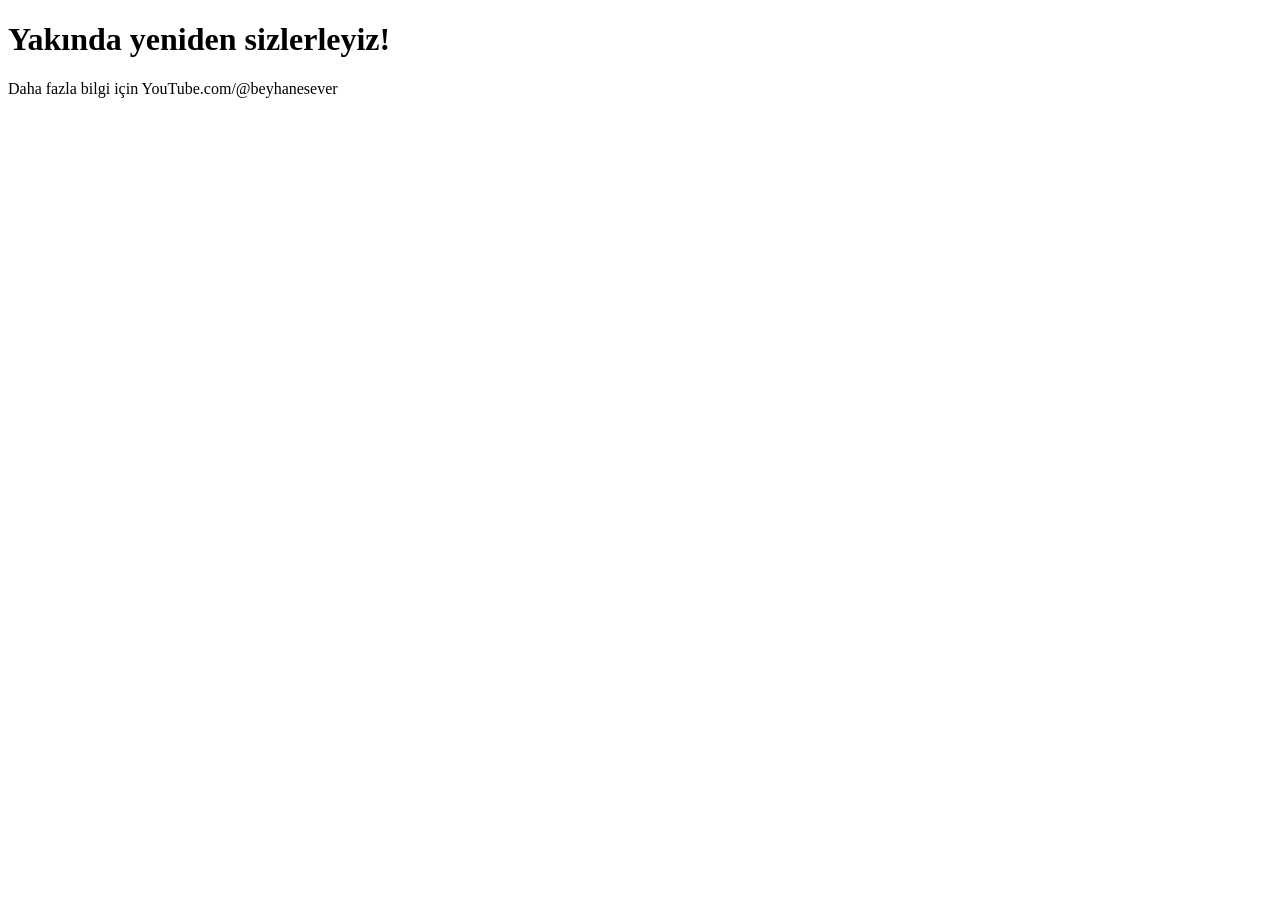
<file: index.html>
<!DOCTYPE html>
<html lang="en">
<head>
    <meta charset="UTF-8">
    <meta name="viewport" content="width=device-width, initial-scale=1.0">
    <title>Beyhane.org</title>
</head>
<body>
    <h1>Yakında yeniden sizlerleyiz!</h1>
    <p>Daha fazla bilgi için YouTube.com/@beyhanesever</p>
</body>
</html>
</file>
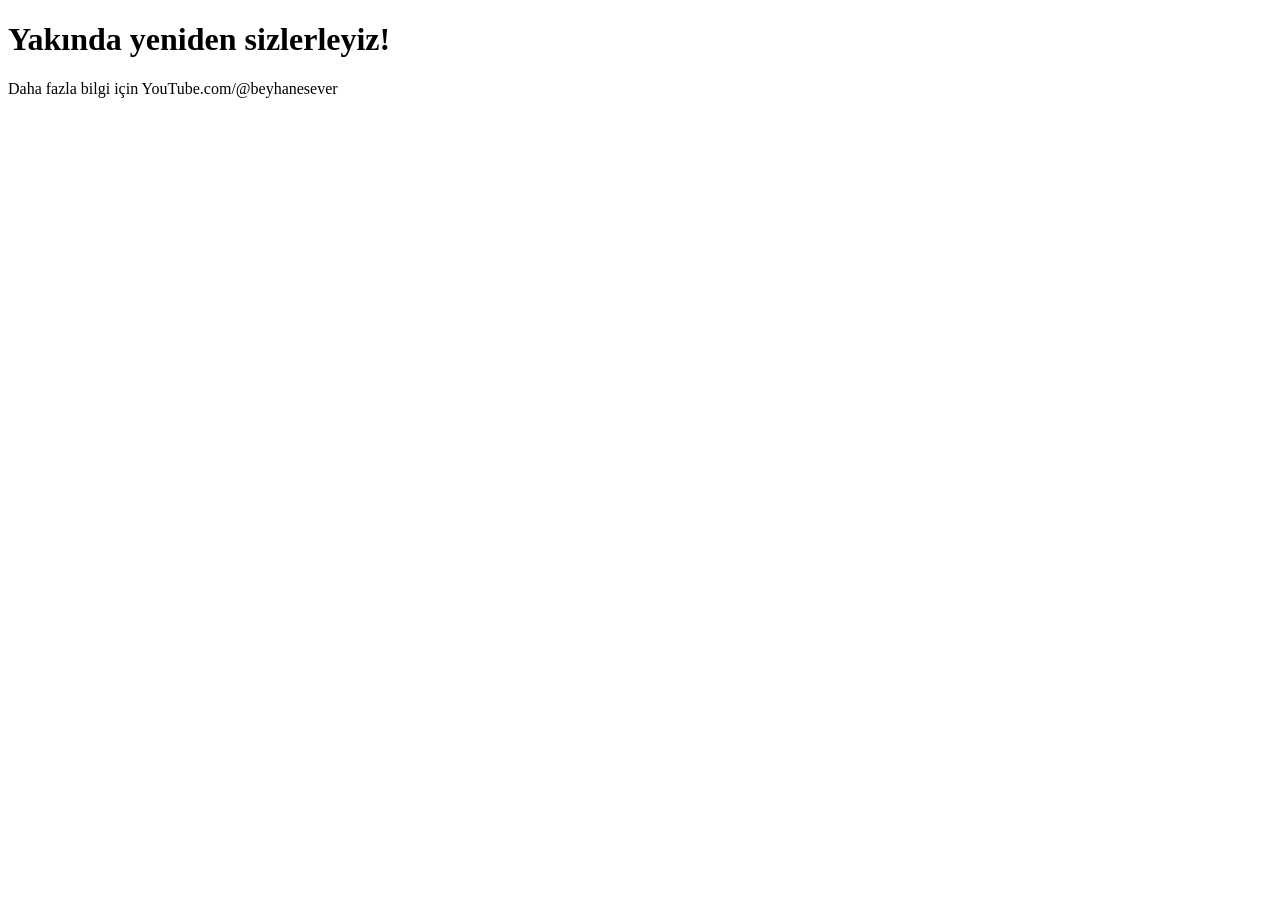
<file: index (3).html>
<!DOCTYPE html>
<html lang="en">
<head>
    <meta charset="UTF-8">
    <meta name="viewport" content="width=device-width, initial-scale=1.0">
    <title>Beyhane.org</title>
</head>
<body>
    <h1>Yakında yeniden sizlerleyiz!</h1>
    <p>Daha fazla bilgi için YouTube.com/@beyhanesever</p>
</body>
</html>
</file>
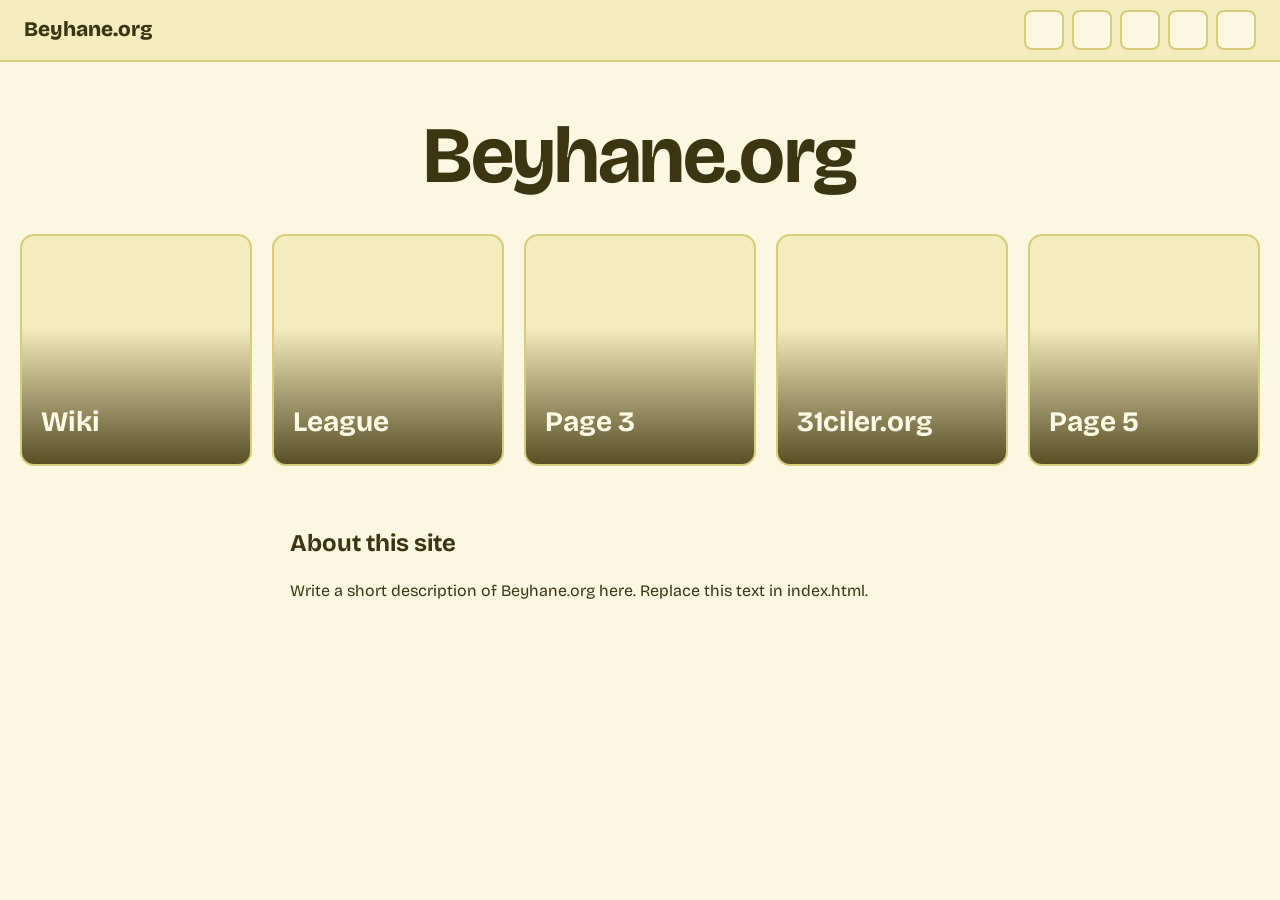
<file: index2.html>
<!doctype html><html lang="en"><head><meta charset="utf-8"><meta name="viewport" content="width=device-width,initial-scale=1">
<title>Beyhane.org</title>
<link href="https://fonts.googleapis.com/css2?family=Bricolage+Grotesque:wght@400;700;800&display=swap" rel="stylesheet">
<link rel="stylesheet" href="style.css">
<style>
/* To use a picture on an icon, set its --img, e.g. .i1{--img:url(assets/wiki.jpg)}. It applies to the big icon and the small top bar icon. */
.i1,.i2,.i3,.i4,.i5{--img:none}
</style></head>
<body class="home">
<header class="home-bar">
<a class="home-name" href="index.html">Beyhane.org</a>
<nav aria-label="Main">
<a class="mini i1" href="wiki/index.html" title="Wiki" aria-label="Wiki"></a>
<a class="mini i2" href="league/matches.html" title="League" aria-label="League"></a>
<a class="mini i3" href="page3/index.html" title="Page 3" aria-label="Page 3"></a>
<a class="mini i4" href="https://31ciler.org" title="31ciler.org" aria-label="31ciler.org"></a>
<a class="mini i5" href="page5/index.html" title="Page 5" aria-label="Page 5"></a>
</nav>
</header>
<div class="home-wrap">
<h1 class="site-title">Beyhane.org</h1>
<main class="tiles">
<a class="tile i1" href="wiki/index.html"><span>Wiki</span></a>
<a class="tile i2" href="league/matches.html"><span>League</span></a>
<a class="tile i3" href="page3/index.html"><span>Page 3</span></a>
<a class="tile i4" href="https://31ciler.org"><span>31ciler.org</span></a>
<a class="tile i5" href="page5/index.html"><span>Page 5</span></a>
</main>
<section class="about"><h2>About this site</h2>
<p>Write a short description of Beyhane.org here. Replace this text in index.html.</p></section>
</div></body></html>
</file>
<file: style.css>
:root{--bg:#12252b;--panel:#1b3640;--line:#2a5260;--text:#eaf2f0;--mute:#9db8b4;--accent:#f2b84b;--link:#7fd1c7}
*{box-sizing:border-box}
body{margin:0;background:var(--bg);color:var(--text);font:16px/1.6 "Bricolage Grotesque",system-ui,sans-serif}
a{color:var(--link)}
:focus-visible{outline:3px solid var(--accent);outline-offset:3px}
h1,h2,h3{line-height:1.15}
.wrap{max-width:1120px;margin:0 auto;padding:0 20px 60px}
.site-title{font-size:clamp(2.5rem,8vw,5rem);text-align:center;margin:48px 0 32px;letter-spacing:-.02em}
.tiles{display:grid;grid-template-columns:repeat(5,minmax(0,500px));gap:20px;justify-content:center}
.tile{width:100%;max-width:500px;aspect-ratio:1;position:relative;display:flex;align-items:flex-end;padding:28px;border-radius:14px;overflow:hidden;text-decoration:none;color:var(--text);background:var(--panel) var(--img,none) center/cover;border:2px solid var(--line);transition:transform .25s,border-color .25s,box-shadow .25s}
.tile::before{content:"";position:absolute;inset:0;background:linear-gradient(to top,rgba(10,20,24,.85),transparent 60%)}
.tile span{position:relative;font-size:2rem;font-weight:700}
.tile:hover,.tile:focus-visible{transform:translateY(-8px) scale(1.03) rotate(-.6deg);border-color:var(--accent);box-shadow:0 18px 40px rgba(0,0,0,.45),0 0 0 4px rgba(242,184,75,.25)}
.about{max-width:700px;margin:64px auto 0}
.about h2{margin-top:0}
@media(prefers-reduced-motion:reduce){.tile{transition:none}.tile:hover{transform:none}}
.back{display:inline-block;margin:16px 0}
.card{background:var(--panel);border:1px solid var(--line);border-radius:10px;padding:16px 20px}
.list{display:grid;gap:14px;margin:0;padding:0;list-style:none}
.row{display:flex;align-items:center;gap:18px;flex-wrap:wrap}
.row .grow{flex:1;min-width:180px}
.big{font-size:1.6rem;font-weight:700}
.mute{color:var(--mute);font-size:.9rem}
.win{color:var(--accent);font-weight:700}
.avatar{width:64px;height:64px;border-radius:50%;object-fit:cover;background:var(--line);display:grid;place-items:center;font-size:1.6rem;font-weight:700}
table{width:100%;border-collapse:collapse}
th,td{text-align:left;padding:10px 12px;border-bottom:1px solid var(--line)}
.topbar{display:flex;align-items:center;justify-content:space-between;padding:12px 24px;background:var(--panel);border-bottom:2px solid var(--line);flex-wrap:wrap;gap:8px}
.logo{font-weight:800;font-size:1.3rem;color:var(--accent);text-decoration:none;display:flex;align-items:center;gap:10px}
.logo img{height:36px}
.topbar nav{display:flex;gap:6px}
.topbar nav a{padding:8px 14px;border-radius:8px;color:var(--text);text-decoration:none}
.topbar nav a:hover,.topbar nav a[aria-current]{background:var(--line)}
.article{display:flow-root}
.infobox{float:right;width:300px;margin:0 0 16px 24px}
.infobox figure{margin:0 0 14px}
.infobox img{width:100%;border-radius:6px;display:block}
.infobox figcaption{font-size:.85rem;color:var(--mute)}
@media(max-width:640px){.infobox{float:none;width:100%;margin:0 0 16px}}
.toc li{margin:6px 0}

/* landing theme: whitish yellow */
body.home{--bg:#fbf7e0;--panel:#f3ecbd;--line:#d8cb7c;--text:#3b3512;--mute:#7a7140;--accent:#c48a00;--link:#8a5f00}
.home-bar{display:flex;align-items:center;justify-content:space-between;padding:10px 24px;background:var(--panel);border-bottom:2px solid var(--line);position:sticky;top:0;z-index:5}
.home-name{font-weight:800;font-size:1.3rem;color:var(--text);text-decoration:none}
.home-bar nav{display:flex;gap:8px}
.mini{width:40px;height:40px;border-radius:8px;border:2px solid var(--line);background:var(--bg) var(--img,none) center/cover;transition:transform .2s,border-color .2s}
.mini:hover,.mini:focus-visible{transform:translateY(-3px) scale(1.08);border-color:var(--accent)}
.home-wrap{max-width:2600px;margin:0 auto;padding:0 20px 60px}
.home .tile::before{background:linear-gradient(to top,rgba(50,40,0,.8),transparent 60%)}
.home .tile{color:#fffbe6}
.home .tile span{font-size:clamp(1rem,2.2vw,2rem)}
.home .tile{padding:clamp(10px,1.5vw,28px)}
.home .tile:hover,.home .tile:focus-visible{box-shadow:0 18px 40px rgba(120,95,0,.3),0 0 0 4px rgba(196,138,0,.3)}
@media(max-width:700px){.tiles{grid-template-columns:repeat(5,130px);overflow-x:auto;justify-content:start;padding-bottom:12px}}
</file>
